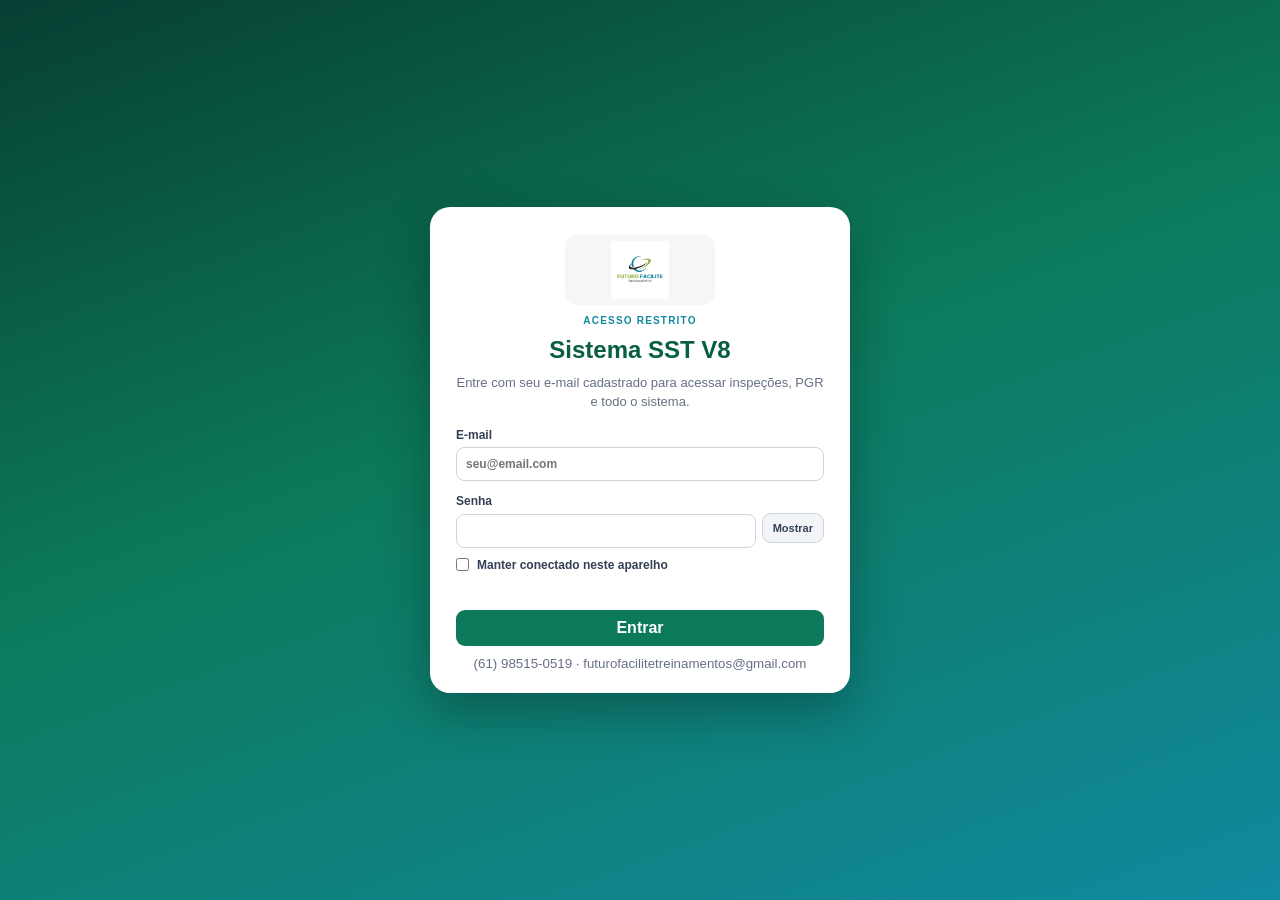
<file: index.html>
<!doctype html>
<html lang="pt-BR">
<head>
<meta charset="utf-8">
<meta name="viewport" content="width=device-width, initial-scale=1">
<meta name="theme-color" content="#075e45">
<title>Futuro Facilite SST V8</title>
<script>if(window.self!==window.top){location.replace(new URL('inspecao/index.html?v=8.26',location.href).href)}</script>
<link rel="stylesheet" href="css/style.css?v=8.26">
<link rel="stylesheet" href="css/report.css?v=8.26">
</head>
<body>
<div id="loginScreen" class="login-screen">
  <form id="loginForm" class="login-card" autocomplete="on">
    <img src="assets/logo.jpeg" alt="Futuro Facilite Treinamentos">
    <span class="eyebrow">ACESSO RESTRITO</span>
    <h1>Sistema SST V8</h1>
    <p>Entre com seu e-mail cadastrado para acessar inspeções, PGR e todo o sistema.</p>
    <label>E-mail<input id="loginUser" name="username" type="email" autocomplete="username" placeholder="seu@email.com" required></label>
    <div id="loginPassBox">
      <label>Senha
        <span class="pass-wrap">
          <input id="loginPass" name="password" type="password" autocomplete="current-password">
          <button type="button" id="togglePass" class="ghost">Mostrar</button>
        </span>
      </label>
    </div>
    <div id="loginSetup" class="hidden">
      <p class="setup-note">Primeiro acesso: confirme seus dados e crie a senha.</p>
      <label>CPF<input id="loginCpf" inputmode="numeric" maxlength="14" placeholder="000.000.000-00"></label>
      <label>Data de nascimento<input id="loginBirth" type="date"></label>
      <label>Criar senha<input id="loginNewPass" type="password" autocomplete="new-password"></label>
      <label>Confirmar senha<input id="loginNewPass2" type="password" autocomplete="new-password"></label>
    </div>
    <label class="check"><input id="loginRemember" type="checkbox"> Manter conectado neste aparelho</label>
    <div id="loginError" class="login-error"></div>
    <button class="primary" type="submit">Entrar</button>
    <small>(61) 98515-0519 · futurofacilitetreinamentos@gmail.com</small>
  </form>
</div>
<div class="app-shell app-locked">
  <aside class="sidebar">
    <div class="brand">
      <img src="assets/logo.jpeg" alt="Futuro Facilite Treinamentos">
      <div><strong>Futuro Facilite</strong><span>Gestão SST V8</span></div>
    </div>
    <nav id="menu">
      <button data-view="dashboard" class="active">▦ Atendimento</button>
      <button data-view="empresa">🏢 Condomínio</button>
      <button data-view="equipe">👩‍⚕️ Equipe técnica</button>
      <button data-view="agenda">📅 Agenda</button>
      <button data-view="inspecao">☑ Inspeção SST</button>
      <button data-view="setores">▤ Setores</button>
      <button data-view="funcoes">👷 Funções</button>
      <button data-view="ghe">◉ GHE</button>
      <button data-view="riscos">⚠ Inventário de riscos</button>
      <button data-view="plano">✓ Plano de ação</button>
      <button data-view="pgr">📄 PGR / NR-1</button>
      <button data-view="nr1">🧠 NR-1 / DRPS</button>
      <button data-view="laudos">📑 Laudos</button>
      <button data-view="pcmso">🩺 PCMSO</button>
      <button data-view="ltcat">📋 LTCAT</button>
      <button data-view="acessos">🔑 Minha conta</button>
    </nav>
    <div class="side-user">
      <b id="loggedName">—</b>
      <span id="loggedRole">—</span>
      <button type="button" id="logoutBtn" class="outline">Sair</button>
    </div>
    <div class="side-foot">(61) 98515-0519<br>futurofacilitetreinamentos@gmail.com</div>
  </aside>

  <main class="main">
    <header class="topbar">
      <div><h1 id="pageTitle">Atendimento</h1><p id="projectLabel">Cadastre o condomínio para iniciar</p></div>
      <div class="top-actions">
        <label class="condo-switch">Condomínio em atendimento
          <select id="condoSelect"></select>
        </label>
        <button class="outline" id="newProjectBtn">Novo condomínio</button>
        <button class="primary" id="saveProjectBtn">Salvar cadastro</button>
      </div>
    </header>

    <section id="view-dashboard" class="view active">
      <div class="hero">
        <div><span class="eyebrow">ORDEM DE ATENDIMENTO</span><h2>Do cadastro ao laudo</h2><p>Cadastre o condomínio uma vez. Em seguida agende a inspeção, execute o checklist e emita os laudos com os mesmos dados — sem redigitar nome, CNPJ, endereço ou síndico.</p></div>
        <div class="hero-badge">V8<br><span>Fluxo do condomínio</span></div>
      </div>
      <div id="pipeline" class="pipeline"></div>
      <div id="nextAction" class="next-action"></div>
      <div class="cards metrics">
        <article><b id="mSetores">0</b><span>Setores</span></article>
        <article><b id="mFuncoes">0</b><span>Funções</span></article>
        <article><b id="mGhe">0</b><span>GHEs</span></article>
        <article><b id="mRiscos">0</b><span>Riscos</span></article>
        <article><b id="mAltos">0</b><span>Altos/críticos</span></article>
      </div>
    </section>

    <section id="view-inspecao" class="view view-inspecao">
      <iframe id="inspecaoFrame" title="Checklist de Inspeção SST" src="about:blank"></iframe>
    </section>

    <section id="view-empresa" class="view">
      <div class="notice">Este é o cadastro único do condomínio. Agenda, inspeção, PGR e laudos usam estes dados automaticamente.</div>
      <div class="panel">
        <div class="panel-head"><div><span class="eyebrow">CADASTRO CENTRAL</span><h2>Dados do condomínio</h2></div></div>
        <div class="form-grid two">
          <label>Nome do condomínio / razão social<input id="razaoSocial"></label>
          <label>Nome fantasia<input id="nomeFantasia"></label>
          <label>CNPJ<input id="cnpj" inputmode="numeric" maxlength="18" placeholder="00.000.000/0000-00"></label>
          <label>CNAE principal<input id="cnae"></label>
          <label>Grau de risco<input id="grauRisco" type="number" min="1" max="4"></label>
          <label>Nº de trabalhadores<input id="numTrabalhadores" type="number" min="0"></label>
          <label class="span2">Endereço<input id="endereco"></label>
          <label>Síndico / responsável<input id="responsavelEmpresa"></label>
          <label>Telefone<input id="contatoEmpresa"></label>
          <label>E-mail<input id="emailEmpresa" type="email"></label>
          <label>Data de elaboração<input id="dataElaboracao" type="date"></label>
          <label class="span2">Descrição das atividades<textarea id="atividadeEmpresa"></textarea></label>
        </div>
      </div>
      <div class="panel">
        <div class="panel-head"><div><span class="eyebrow">RESPONSÁVEIS</span><h2>Equipe técnica</h2></div></div>
        <div class="notice">Os campos começam vazios. Clique na seta ao lado do nome para escolher quem já está cadastrado em Equipe técnica. Registro, CRM e CREA preenchem sozinhos.</div>
        <div class="form-grid two">
          <label>Responsável SST
            <span class="pick-wrap">
              <input id="respSst" readonly placeholder="Selecione">
              <button type="button" class="pick-btn" data-pick="sst" aria-label="Selecionar responsável SST">▾</button>
            </span>
          </label>
          <label>Registro<input id="regSst" readonly></label>
          <label>Médico do Trabalho
            <span class="pick-wrap">
              <input id="medicoTrabalho" readonly placeholder="Selecione">
              <button type="button" class="pick-btn" data-pick="medico" aria-label="Selecionar médico do trabalho">▾</button>
            </span>
          </label>
          <label>CRM / RQE<input id="crmMedico" readonly></label>
          <label>Engenheiro de Segurança
            <span class="pick-wrap">
              <input id="engSeguranca" readonly placeholder="Selecione">
              <button type="button" class="pick-btn" data-pick="engenheiro" aria-label="Selecionar engenheiro de segurança">▾</button>
            </span>
          </label>
          <label>CREA<input id="creaEng" readonly></label>
        </div>
        <input type="hidden" id="funcaoRespSst">
        <input type="hidden" id="respSstId">
        <input type="hidden" id="medicoId">
        <input type="hidden" id="engId">
      </div>
    </section>

    <section id="view-equipe" class="view">
      <div class="notice">Cadastro da equipe da Futuro Facilite. Os profissionais daqui são escolhidos em cada condomínio para constar no PGR, PCMSO e demais documentos.</div>
      <div class="panel">
        <div class="panel-head"><div><span class="eyebrow">SST</span><h2>Responsáveis SST</h2></div><button class="primary" type="button" id="addSst">+ Responsável SST</button></div>
        <div id="equipeSstList"></div>
      </div>
      <div class="panel">
        <div class="panel-head"><div><span class="eyebrow">SAÚDE OCUPACIONAL</span><h2>Médicos do Trabalho</h2></div><button class="primary" type="button" id="addMedico">+ Médico do Trabalho</button></div>
        <div id="equipeMedicoList"></div>
      </div>
      <div class="panel">
        <div class="panel-head"><div><span class="eyebrow">ENGENHARIA</span><h2>Engenheiros de Segurança</h2></div><button class="primary" type="button" id="addEng">+ Engenheiro de Segurança</button></div>
        <div id="equipeEngList"></div>
      </div>
    </section>

    <section id="view-agenda" class="view">
      <div class="panel">
        <div class="panel-head"><div><span class="eyebrow">PASSO 2</span><h2>Agendar inspeção</h2></div></div>
        <div class="notice" id="agendaCondoNote">Selecione ou cadastre um condomínio para agendar.</div>
        <div class="form-grid two">
          <label>Data da inspeção<input id="agData" type="date"></label>
          <label>Horário<input id="agHora" type="time"></label>
          <label>Técnico responsável
            <span class="pick-wrap">
              <input id="agTecnico" readonly placeholder="Selecione quem vai à inspeção">
              <button type="button" class="pick-btn" data-pick="agendaTecnico" aria-label="Selecionar técnico">▾</button>
            </span>
          </label>
          <label class="span2">Observação<textarea id="agObs" placeholder="Acesso, contato no local, pontos de atenção..."></textarea></label>
        </div>
        <div class="actions" style="margin-top:12px"><button class="primary" id="agendarBtn" type="button">Agendar inspeção</button></div>
      </div>
      <div class="panel">
        <div class="panel-head"><div><span class="eyebrow">CALENDÁRIO</span><h2>Inspeções deste condomínio</h2></div></div>
        <div id="agendaList"></div>
      </div>
    </section>

    <section id="view-setores" class="view">
      <div class="panel">
        <div class="panel-head"><div><span class="eyebrow">AMBIENTES</span><h2>Setores / ambientes de trabalho</h2></div><button class="primary" id="addSetor">+ Setor</button></div>
        <div id="setoresList"></div>
      </div>
    </section>

    <section id="view-funcoes" class="view">
      <div class="panel">
        <div class="panel-head"><div><span class="eyebrow">FUNÇÕES</span><h2>Cargos, funções e atividades</h2></div><button class="primary" id="addFuncao">+ Função</button></div>
        <div id="funcoesList"></div>
      </div>
    </section>

    <section id="view-ghe" class="view">
      <div class="panel">
        <div class="panel-head"><div><span class="eyebrow">GRUPOS HOMOGÊNEOS</span><h2>GHE / grupos de exposição</h2></div><button class="primary" id="addGhe">+ GHE</button></div>
        <div id="gheList"></div>
      </div>
    </section>

    <section id="view-riscos" class="view">
      <div class="panel">
        <div class="panel-head"><div><span class="eyebrow">NR-1 / GRO</span><h2>Inventário de riscos ocupacionais</h2></div><button class="primary" id="addRisco">+ Risco</button></div>
        <div class="notice">Classificação automática: Probabilidade (1–5) × Severidade (1–5). A matriz é um critério interno configurado no sistema e deve ser validado pela equipe responsável pelo GRO.</div>
        <div id="riscosList"></div>
      </div>
    </section>

    <section id="view-plano" class="view">
      <div class="panel">
        <div class="panel-head"><div><span class="eyebrow">CONTROLE</span><h2>Plano de ação</h2></div></div>
        <div id="planoTable"></div>
      </div>
    </section>

    <section id="view-pgr" class="view">
      <div class="panel">
        <div class="panel-head"><div><span class="eyebrow">DOCUMENTO</span><h2>PGR / NR-1</h2></div><div class="actions"><button class="outline" id="previewPgr">Prévia</button><button class="dark" id="printPgr">Gerar PDF</button></div></div>
        <div class="notice">O PGR consolida cadastro do condomínio, inventário de riscos, plano de ação e o resultado coletivo do DRPS (riscos psicossociais exigidos pela NR-1). Revise tecnicamente antes da emissão definitiva.</div>
        <div id="pgrSummary"></div>
      </div>
    </section>

    <section id="view-nr1" class="view">
      <div class="panel">
        <div class="panel-head"><div><span class="eyebrow">NR-1</span><h2>Diagnóstico de Risco Psicossocial</h2></div><div class="actions"><button class="outline" type="button" id="previewNr1">Prévia</button><button class="dark" type="button" id="printNr1">Gerar PDF</button></div></div>
        <div class="notice">Cada condomínio tem um link exclusivo. Envie o link do condomínio A só para os colaboradores de A (ex.: 5 pessoas), o de B só para B (ex.: 3), e assim por diante. Não misture os links.</div>
        <p id="drpsCondoLabel" class="entity-title" style="margin:0 0 8px"></p>
        <p id="drpsCondoMeta" class="entity-meta" style="margin:0 0 10px"></p>
        <label>Link exclusivo deste condomínio
          <input id="drpsLink" readonly>
        </label>
        <div class="actions" style="margin-top:12px">
          <button class="primary" type="button" id="copyDrpsLink">Copiar link</button>
          <button class="primary" type="button" id="sendDrpsWhatsApp">Enviar WhatsApp</button>
          <button class="outline" type="button" id="openDrpsLink">Abrir formulário</button>
          <button class="dark" type="button" id="exportDrpsCsv">Exportar planilha</button>
        </div>
      </div>
      <div class="panel">
        <div class="panel-head"><div><span class="eyebrow">ENVIO</span><h2>Link de cada condomínio</h2></div></div>
        <div class="notice">Copie ou envie pelo WhatsApp o link de cada condomínio em separado. O telefone usado é o do cadastro (síndico/contato). Peça para encaminhar aos colaboradores daquele condomínio.</div>
        <div id="drpsCondoLinks"></div>
      </div>
      <div class="panel">
        <div class="panel-head"><div><span class="eyebrow">RETORNO</span><h2>Registrar comprovante</h2></div></div>
        <div class="notice">Se o colaborador respondeu no celular, ele envia um comprovante. Cole o link aqui no computador de atendimento para a resposta entrar neste condomínio.</div>
        <label>Link do comprovante
          <input id="drpsImportPaste" placeholder="Cole o link recebido no WhatsApp">
        </label>
        <div class="actions" style="margin-top:12px"><button class="outline" type="button" id="importDrpsBtn">Registrar resposta</button></div>
      </div>
      <div class="panel">
        <div class="panel-head"><div><span class="eyebrow">COLETIVO</span><h2>Resumo por tópico</h2></div></div>
        <div id="drpsSummary"></div>
      </div>
      <div class="panel">
        <div class="panel-head"><div><span class="eyebrow">RESPOSTAS</span><h2>Colaboradores que responderam</h2></div></div>
        <div id="drpsList"></div>
      </div>
    </section>

    <section id="view-pcmso" class="view">
      <div class="panel">
        <div class="panel-head"><div><span class="eyebrow">NR-7</span><h2>PCMSO</h2></div><div class="actions"><button class="outline" type="button" id="previewPcmso">Prévia</button><button class="dark" type="button" id="printPcmso">Gerar PDF</button></div></div>
        <div class="notice">O PCMSO monta o quadro de exames a partir dos riscos do PGR e do médico selecionado no condomínio. O Médico do Trabalho deve revisar e aprovar antes da entrega.</div>
        <div id="pcmsoSummary"></div>
      </div>
      <div class="panel">
        <div class="panel-head"><div><span class="eyebrow">EXAMES</span><h2>Quadro ocupacional por função</h2></div></div>
        <div id="pcmsoExames"></div>
      </div>
    </section>

    <section id="view-ltcat" class="view">
      <div class="panel">
        <div class="panel-head"><div><span class="eyebrow">PREVIDENCIÁRIO</span><h2>LTCAT</h2></div><div class="actions"><button class="outline" type="button" id="previewLtcat">Prévia</button><button class="dark" type="button" id="printLtcat">Gerar PDF</button></div></div>
        <div class="notice">O LTCAT usa o inventário do PGR e o engenheiro de segurança selecionado no condomínio. A conclusão previdenciária deve ser validada pelo profissional habilitado antes da entrega.</div>
        <div id="ltcatSummary"></div>
      </div>
      <div class="panel">
        <div class="panel-head"><div><span class="eyebrow">AGENTES</span><h2>Exposição por GHE / função</h2></div></div>
        <div id="ltcatAgentes"></div>
      </div>
    </section>

    <section id="view-acessos" class="view">
      <div class="panel" data-admin-only>
        <div class="panel-head"><div><span class="eyebrow">SEGURANÇA</span><h2>Usuários com acesso ao sistema</h2></div></div>
        <div id="usersList"></div>
      </div>
      <div class="panel" data-admin-only>
        <div class="panel-head"><div><span class="eyebrow">NOVO ACESSO</span><h2>Cadastrar usuário</h2></div></div>
        <div class="form-grid two">
          <label>Nome completo<input id="newUserName"></label>
          <label>E-mail<input id="newUserLogin" type="email" placeholder="email@dominio.com"></label>
          <label>CPF<input id="newUserCpf" inputmode="numeric" maxlength="14" placeholder="000.000.000-00"></label>
          <label>Data de nascimento<input id="newUserBirth" type="date"></label>
          <label>Senha inicial (opcional)<input id="newUserPass" type="password"></label>
          <label>Perfil<select id="newUserRole"><option value="admin">Administrador</option><option value="tecnico">Técnico</option></select></label>
        </div>
        <div class="actions" style="margin-top:12px"><button class="primary" id="addUserBtn" type="button">Cadastrar acesso</button></div>
      </div>
      <div class="panel">
        <div class="panel-head"><div><span class="eyebrow">CONTA</span><h2>Alterar minha senha</h2></div></div>
        <div class="form-grid two">
          <label>Senha atual<input id="curPass" type="password"></label>
          <label>Nova senha<input id="newPass" type="password"></label>
        </div>
        <div class="actions" style="margin-top:12px"><button class="dark" id="changePassBtn" type="button">Salvar nova senha</button></div>
      </div>
    </section>

    <section id="view-laudos" class="view">
      <div class="panel">
        <div class="panel-head"><div><span class="eyebrow">PASSO 4</span><h2>Emissão de laudos</h2></div></div>
        <div class="notice">PGR, PCMSO e LTCAT seguem o modelo completo da Futuro Facilite. Ao cadastrar um condomínio, os documentos já saem com identificação, GHE, inventário, exames, EPI, visita (quando houver inspeção) e responsabilidade técnica — sem copiar laudo de outro condomínio.</div>
        <div id="laudosGrid" class="laudo-grid"></div>
      </div>
    </section>
  </main>
</div>

<div id="modal" class="modal-backdrop hidden"><div class="modal"><div class="modal-head"><h2 id="modalTitle">Cadastro</h2><button id="closeModal" class="danger">Fechar</button></div><div id="modalBody"></div></div></div>
<div id="reportModal" class="modal-backdrop hidden"><div class="modal report-modal"><div class="modal-head"><h2 id="reportModalTitle">Prévia do documento</h2><div><button id="printFromPreview" class="dark">Imprimir / PDF</button><button id="closeReport" class="danger">Fechar</button></div></div><div id="reportPreview" class="report-preview"></div></div></div>

<script src="js/auth.js?v=8.26"></script>
<script src="js/storage.js?v=8.26"></script>
<script src="js/seed-villa.js?v=8.26"></script>
<script src="js/drps-data.js?v=8.26"></script>
<script src="js/pcmso.js?v=8.26"></script>
<script src="js/ltcat.js?v=8.26"></script>
<script src="js/evolue.js?v=8.26"></script>
<script src="js/report.js?v=8.26"></script>
<script src="js/app.js?v=8.26"></script>
</body>
</html>
</file>
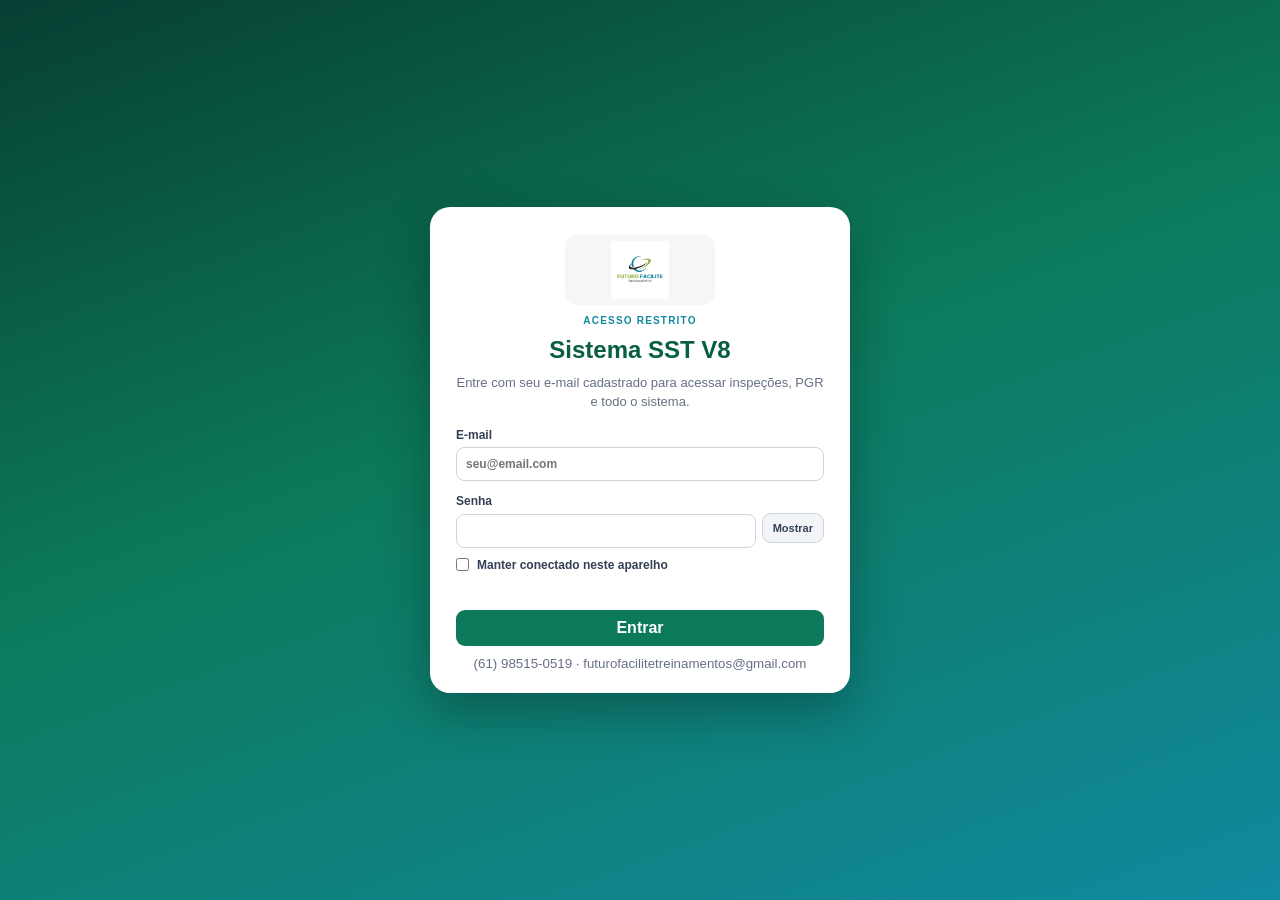
<file: inspecao/index.html>
<!doctype html>
<html lang="pt-BR">
<head>
  <meta charset="utf-8">
  <meta name="viewport" content="width=device-width,initial-scale=1">
  <meta name="theme-color" content="#075e45">
  <title>Futuro Facilite SST — V7.1</title>
  <script>if(window.self!==window.top)document.documentElement.classList.add('embedded')</script>
  <link rel="stylesheet" href="css/style.css?v=8.5">
  <link rel="stylesheet" href="css/report.css?v=8.5">
</head>
<body>
<header class="app-header">
  <div class="app-brand">
    <img src="assets/logo.png" alt="Futuro Facilite Treinamentos">
    <div>
      <strong>Sistema de Inspeções SST</strong>
      <span>Futuro Facilite Treinamentos</span>
    </div>
  </div>
</header>

<main class="container">
  <nav class="toolbar">
    <button class="primary" id="newBtn">＋ Nova inspeção</button>
    <button class="outline" id="saveBtn">Salvar</button>
    <button class="outline" id="savedBtn">Relatórios salvos</button>
    <button class="dark" id="previewBtn">Prévia profissional</button>
    <button class="dark" id="pdfBtn">Gerar PDF</button>
    <button class="dark" id="csvBtn">Planilha</button>
  </nav>

  <div id="editingBanner" class="editing-banner hidden">
    Você está editando um relatório salvo. Após as correções, toque em <b>Salvar alterações</b>.
  </div>

  <div id="cadastroBanner" class="cadastro-banner hidden">
    Dados do condomínio carregados do cadastro. Preencha só o que for da vistoria.
  </div>

  <section class="card">
    <div class="section-head">
      <div><span class="eyebrow">RELATÓRIO</span><h2>Identificação da inspeção</h2></div>
      <div class="report-number">Nº <span id="reportNumber">SST-2026-0001</span></div>
    </div>
    <div class="form-grid two">
      <label>Condomínio<input id="condominio" placeholder="Nome do condomínio"></label>
      <label>CNPJ<input id="cnpj" placeholder="00.000.000/0000-00" inputmode="numeric" maxlength="18"></label>
      <label class="span2">Endereço<input id="endereco"></label>
      <label>Síndico / responsável<input id="sindica"></label>
      <label>Telefone do condomínio<input id="telefone"></label>
      <label>E-mail do condomínio<input id="emailCondominio" type="email"></label>
      <label>Data da inspeção<input id="dataVisita" type="date"></label>
      <label>Técnico responsável<input id="tecnico"></label>
<label class="span2">Objetivo<textarea id="objetivo">Avaliar as condições de segurança e saúde no ambiente de trabalho do condomínio, identificar perigos e recomendar medidas preventivas e corretivas.</textarea></label>
      <label>Foto de capa
        <input id="fotoCapaInput" type="file" accept="image/*">
      </label>
      <div id="fotoCapaPreview" class="cover-photo-preview"></div>
    </div>
  </section>

  <section class="card">
    <div class="section-head"><div><span class="eyebrow">EQUIPE</span><h2>Colaboradores e atividades</h2></div></div>
    <div class="form-grid three">
      <label>Total de empregados<input id="totalEmpregados" type="number" min="0"></label>
      <label>Próprios<input id="proprios" type="number" min="0"></label>
      <label>Terceirizados<input id="terceirizados" type="number" min="0"></label>
      <label class="span3">Funções existentes<textarea id="funcoes" placeholder="Porteiro, zelador, auxiliar de serviços gerais..."></textarea></label>
      <label class="span3">Jornadas e turnos<textarea id="jornadas" placeholder="Ex.: 12x36, horário comercial..."></textarea></label>
    </div>
  </section>

  <section class="card">
    <div class="section-head">
      <div><span class="eyebrow">VISTORIA</span><h2>Checklist técnico</h2></div>
      <div class="summary-mini">
        <span class="ok"><b id="sumConforme">0</b> conformes</span>
        <span class="bad"><b id="sumNaoConforme">0</b> não conformes</span>
        <span><b id="sumPendente">0</b> pendentes</span>
      </div>
    </div>
    <div id="checklist"></div>
  </section>

  <section class="card">
    <div class="section-head"><div><span class="eyebrow">ENCERRAMENTO</span><h2>Conclusão e recomendações</h2></div></div>
    <div class="form-grid two">
      <label>Conclusão técnica<textarea id="conclusao" placeholder="Pode preencher manualmente ou usar a sugestão automática."></textarea></label>
      <label>Recomendações gerais<textarea id="recomendacoes" placeholder="Recomendações prioritárias e orientações gerais."></textarea></label>
      <div class="span2 auto-actions">
        <button type="button" class="outline" id="autoConclusionBtn">Gerar sugestão de conclusão</button>
      </div>
      <label>Responsável pelo condomínio<input id="assinaturaSindica" placeholder="Nome completo"></label>
      <label>Técnico responsável<input id="assinaturaTecnico" value="Francson Menezes Alves"></label>
    </div>
  </section>

  <section class="card">
    <div class="section-head"><div><span class="eyebrow">HISTÓRICO</span><h2>Relatórios salvos neste aparelho</h2></div></div>
    <div id="history"></div>
  </section>
</main>

<div id="savedModal" class="modal-backdrop hidden">
  <div class="modal">
    <div class="modal-head">
      <div><span class="eyebrow">ARQUIVO</span><h2>Relatórios salvos</h2></div>
      <button class="danger small" id="closeSaved">Fechar</button>
    </div>
    <div class="search-row"><input id="searchSaved" placeholder="Pesquisar condomínio..."></div>
    <div id="savedList"></div>
  </div>
</div>

<div id="previewModal" class="modal-backdrop hidden">
  <div class="modal preview-modal">
    <div class="modal-head">
      <div><span class="eyebrow">DOCUMENTO</span><h2>Prévia profissional do relatório</h2></div>
      <div class="modal-actions">
        <button class="outline small" id="editFromPreview">Editar</button>
        <button class="dark small" id="printFromPreview">Imprimir / PDF</button>
        <button class="danger small" id="closePreview">Fechar</button>
      </div>
    </div>
    <div id="reportPreview" class="report-preview"></div>
  </div>
</div>

<script src="../js/auth.js?v=8.17"></script>
<script src="js/storage.js?v=8.17"></script>
<script src="js/report.js?v=8.17"></script>
<script src="js/app.js?v=8.17"></script>
</body>
</html>
</file>
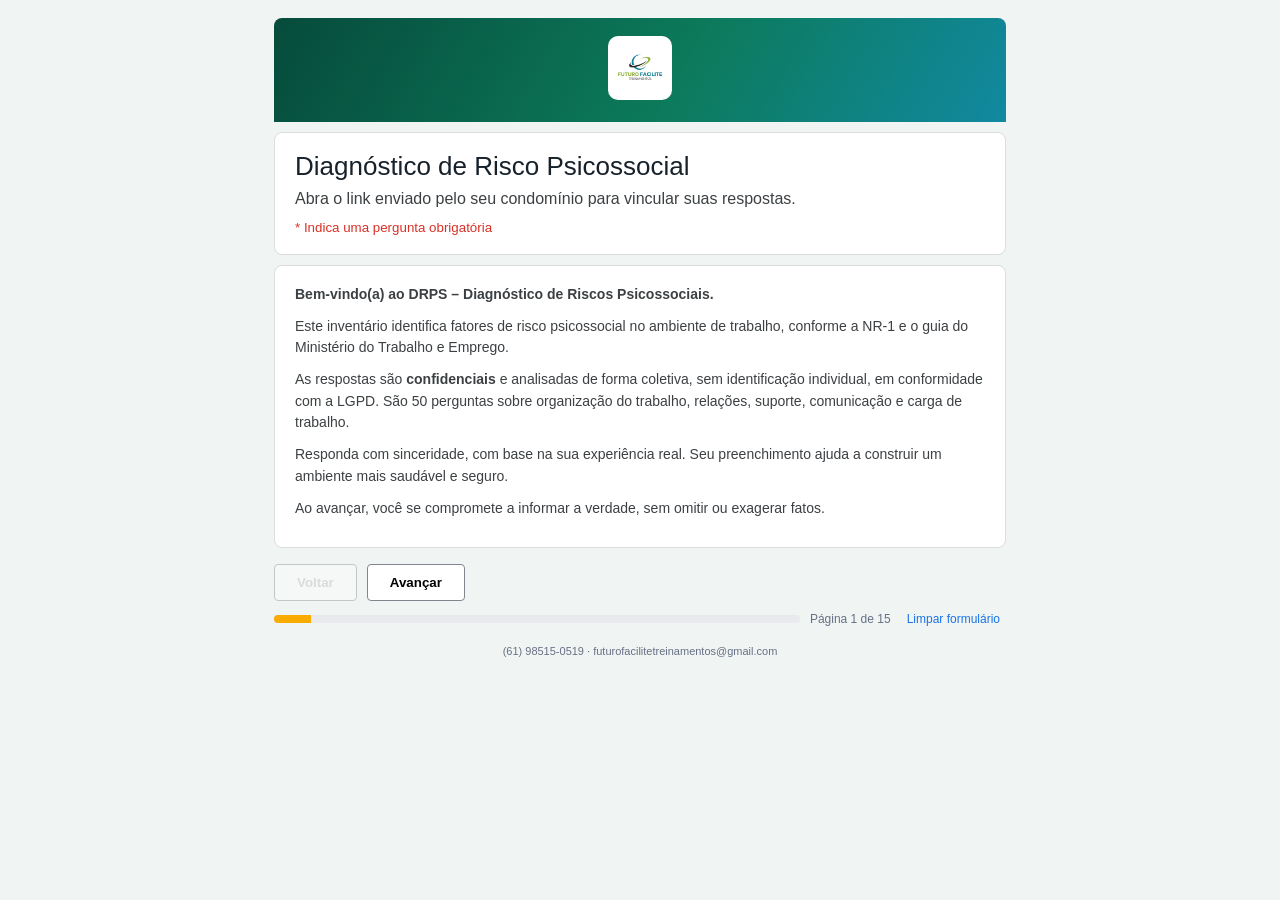
<file: drps.html>
<!doctype html>
<html lang="pt-BR">
<head>
<meta charset="utf-8">
<meta name="viewport" content="width=device-width,initial-scale=1">
<meta name="theme-color" content="#075e45">
<title>Diagnóstico de Risco Psicossocial</title>
<link rel="stylesheet" href="css/drps.css?v=8.22">
</head>
<body>
<div class="drps-wrap">
  <header class="drps-brand">
    <img src="assets/logo.jpeg" alt="Futuro Facilite Treinamentos">
  </header>

  <div class="drps-title-card">
    <h1>Diagnóstico de Risco Psicossocial</h1>
    <p id="drpsCondo">DRPS — Diagnóstico de Riscos Psicossociais</p>
    <small>* Indica uma pergunta obrigatória</small>
  </div>

  <div id="drpsPages"></div>

  <div class="drps-nav">
    <button type="button" class="ghost" id="drpsBack">Voltar</button>
    <button type="button" class="ghost" id="drpsNext">Avançar</button>
  </div>
  <div class="drps-progress">
    <div class="bar"><span id="drpsBar"></span></div>
    <span id="drpsPageLabel">Página 1 de 15</span>
    <button type="button" class="link" id="drpsClear">Limpar formulário</button>
  </div>
  <p class="drps-foot">(61) 98515-0519 · futurofacilitetreinamentos@gmail.com</p>
</div>
<script src="js/storage.js?v=8.22"></script>
<script src="js/drps-data.js?v=8.22"></script>
<script src="js/drps.js?v=8.22"></script>
</body>
</html>
</file>
<file: css/style.css>
:root{--p:#0c7a5a;--pd:#075e45;--teal:#1189a0;--lime:#91bd3b;--ink:#17212b;--muted:#667085;--line:#d0d5dd;--soft:#f4f7f6;--danger:#b42318;--warn:#b54708;--ok:#067647}
*{box-sizing:border-box}body{margin:0;font-family:Arial,Helvetica,sans-serif;background:#eef3f1;color:var(--ink)}
.app-shell.app-locked{display:none}
.login-screen{min-height:100vh;display:grid;place-items:center;padding:24px;background:linear-gradient(160deg,#073f33,#0c7a5a 45%,#1189a0)}
.login-card{width:min(420px,100%);background:#fff;border-radius:20px;padding:28px 26px 22px;box-shadow:0 18px 50px #04151055;display:grid;gap:10px}
.login-card img{width:150px;height:70px;object-fit:contain;justify-self:center;background:#f4f7f6;border-radius:12px;padding:6px}
.login-card h1{margin:0;color:var(--pd);text-align:center;font-size:24px}
.login-card p{margin:0 0 6px;text-align:center;color:var(--muted);font-size:13px;line-height:1.45}
.login-card .eyebrow{text-align:center}
.pass-wrap{display:flex;gap:6px;align-items:center}
.pass-wrap input{flex:1}
button.ghost{background:#f2f4f7;color:#344054;border:1px solid #d0d5dd;padding:8px 10px;font-size:11px}
.login-card .check{display:flex;align-items:center;gap:8px;font-size:12px;font-weight:700;color:#344054}
.login-card .check input{width:auto;margin:0}
.login-error{min-height:18px;color:var(--danger);font-size:12px;font-weight:700}
.setup-note{margin:4px 0 8px!important;background:#ecfdf3;border:1px solid #a7e3c4;border-radius:8px;padding:8px 10px;color:#065f46;font-size:12px!important;font-weight:700}
.login-card small{text-align:center;color:var(--muted)}
.side-user{margin-top:auto;padding:12px 8px 8px;border-top:1px solid #ffffff24;display:grid;gap:4px}
.side-user b{font-size:12px}.side-user span{font-size:10px;opacity:.8}
.side-user button{margin-top:6px;background:#fff;color:var(--pd);border:0}
button,input,textarea,select{font:inherit}.app-shell{display:grid;grid-template-columns:250px 1fr;min-height:100vh}
.sidebar{background:linear-gradient(180deg,#073f33,#075e45);color:#fff;padding:16px 12px;position:sticky;top:0;height:100vh;display:flex;flex-direction:column}
.brand{display:flex;gap:10px;align-items:center;padding:2px 5px 16px;border-bottom:1px solid #ffffff2a}.brand img{width:78px;height:46px;object-fit:contain;background:#fff;border-radius:8px;padding:2px}.brand strong{display:block}.brand span{font-size:11px;opacity:.85}
.sidebar nav{display:grid;gap:4px;margin-top:14px;overflow:auto;flex:1;min-height:0}.sidebar nav button{background:transparent;border:0;color:#dcebe6;text-align:left;padding:10px;border-radius:8px;cursor:pointer}.sidebar nav button:hover,.sidebar nav button.active{background:#ffffff18;color:#fff}
.side-foot{margin-top:8px;font-size:10px;line-height:1.5;opacity:.8;padding:10px 5px}.main{min-width:0}.topbar{background:#fff;border-bottom:1px solid #dbe4e1;padding:15px 20px;display:flex;justify-content:space-between;align-items:center;position:sticky;top:0;z-index:10}.topbar h1{margin:0;font-size:21px;color:var(--pd)}.topbar p{margin:3px 0 0;font-size:11px;color:var(--muted)}.top-actions{display:flex;gap:7px}
button{border:0;border-radius:9px;padding:9px 12px;font-weight:700;cursor:pointer}button.primary{background:var(--p);color:#fff}button.outline{background:#fff;color:var(--pd);border:1px solid var(--p)}button.dark{background:#344054;color:#fff}button.danger{background:var(--danger);color:#fff}.view{display:none;padding:18px 20px 60px;max-width:1250px;margin:auto}.view.active{display:block}
.view-inspecao.view.active{display:flex;flex-direction:column;padding:0;max-width:none;margin:0;height:calc(100vh - 73px);min-height:640px}
.view-inspecao iframe{flex:1;width:100%;min-height:640px;border:0;display:block;background:#fff}
body.inspecao-open .top-actions{display:none}
.condo-switch{display:grid;gap:3px;font-size:10px;font-weight:800;color:#667085;text-transform:uppercase;letter-spacing:.04em}
.condo-switch select{min-width:220px;font-size:13px;font-weight:700;text-transform:none;letter-spacing:0;color:var(--ink)}
.pipeline{display:grid;grid-template-columns:repeat(4,1fr);gap:10px;margin:16px 0 10px}
.step{background:#fff;border:1px solid #dce4e1;border-radius:14px;padding:16px;text-align:left}
.step b{display:block;font-size:11px;color:var(--teal);letter-spacing:.08em}
.step strong{display:block;font-size:16px;margin:6px 0 4px;color:var(--pd)}
.step span{font-size:12px;color:var(--muted);line-height:1.4}
.step.done{background:#ecfdf3;border-color:#75e0a7}
.step.now{border-color:var(--teal);outline:1px solid var(--teal)}
.step.wait{opacity:.7}
.next-action{display:flex;align-items:center;gap:14px;flex-wrap:wrap;margin-bottom:8px}
.next-action span{font-size:13px;color:#475467}
.laudo-grid{display:grid;grid-template-columns:1fr 1fr;gap:12px}
.laudo-card{border:1px solid #dce4e1;border-radius:14px;padding:16px;background:#fcfdfd}
.laudo-card h3{margin:6px 0 8px;color:var(--pd)}
.laudo-card p{margin:0 0 12px;font-size:12px;color:var(--muted);line-height:1.45}
.laudo-card.ready{border-color:#a7e3c4;background:#f6fffa}
#drpsLink{font-size:12px}
.hero{background:linear-gradient(120deg,#fff,#eaf7f2);border:1px solid #cfe4dc;border-radius:18px;padding:24px;display:flex;justify-content:space-between;gap:20px}.hero h2{font-size:29px;margin:4px 0 8px;color:#12384a}.hero p{max-width:700px;line-height:1.55;color:#475467}.eyebrow{font-size:10px;letter-spacing:.12em;color:var(--teal);font-weight:900}.hero-badge{width:145px;height:145px;border-radius:50%;background:linear-gradient(135deg,var(--p),var(--teal));color:#fff;display:grid;place-items:center;text-align:center;font-size:38px;font-weight:900}.hero-badge span{font-size:10px;font-weight:600}
.cards{display:grid;gap:12px;margin-top:14px}.cards.metrics{grid-template-columns:repeat(5,1fr)}.cards.metrics article{background:#fff;border:1px solid #dce6e2;border-radius:14px;padding:16px;text-align:center}.cards.metrics b{font-size:26px;color:var(--pd);display:block}.cards.metrics span{font-size:11px;color:var(--muted)}.cards.two{grid-template-columns:1fr 1fr}
.panel{background:#fff;border:1px solid #dde5e2;border-radius:15px;padding:16px;margin-bottom:14px;box-shadow:0 2px 8px #10182808}.panel h3{margin-top:0}.panel-head{display:flex;justify-content:space-between;align-items:flex-start;gap:12px;margin-bottom:14px}.panel-head h2{margin:3px 0 0;color:var(--pd);font-size:19px}.actions{display:flex;gap:7px}.form-grid{display:grid;gap:12px}.form-grid.two{grid-template-columns:1fr 1fr}.span2{grid-column:1/-1}label{font-size:12px;font-weight:800;color:#344054}input,textarea,select{width:100%;margin-top:5px;border:1px solid var(--line);border-radius:8px;padding:9px;background:#fff}textarea{min-height:78px;resize:vertical}
.pick-wrap{display:flex;align-items:stretch;margin-top:5px}
.pick-wrap input{margin-top:0;border-top-right-radius:0;border-bottom-right-radius:0;flex:1;background:#fff;cursor:pointer}
.pick-wrap .pick-btn{flex:0 0 42px;margin:0;border-radius:0 8px 8px 0;border:1px solid var(--line);border-left:0;background:#f2f4f7;color:#344054;font-size:16px;line-height:1;padding:0}
.pick-wrap .pick-btn:hover{background:#e4ece9}
.pick-list{display:grid;gap:8px}
.pick-list button.pick-item{text-align:left;background:#fcfdfd;border:1px solid #dce4e1;color:var(--ink);padding:10px 12px}
.pick-list button.pick-item b{display:block;font-size:13px}
.pick-list button.pick-item span{display:block;font-size:11px;color:var(--muted);font-weight:600;margin-top:2px}.notice{background:#f0fbf7;border:1px solid #a8d9c9;padding:10px 12px;border-radius:9px;font-size:11px;line-height:1.45;color:#35574e;margin-bottom:12px}
.entity-card{border:1px solid #dce4e1;border-radius:12px;padding:12px;margin-bottom:9px;background:#fcfdfd}.entity-head{display:flex;justify-content:space-between;gap:10px}.entity-title{font-weight:900}.entity-meta{font-size:11px;color:var(--muted);margin-top:4px}.entity-actions{display:flex;gap:5px;flex-wrap:wrap;align-items:flex-start}.entity-actions button{padding:6px 8px;font-size:10px}
.risk-row{display:grid;grid-template-columns:1.2fr .8fr .7fr .7fr .65fr auto;gap:7px;align-items:center;border:1px solid #dce4e1;border-radius:10px;padding:9px;margin-bottom:7px;font-size:11px}.risk-level{font-weight:900;padding:5px 7px;border-radius:999px;text-align:center}.risk-level.baixo{background:#ecfdf3;color:#067647}.risk-level.moderado{background:#fffaeb;color:#b54708}.risk-level.alto{background:#fff4ed;color:#c4320a}.risk-level.critico{background:#fef3f2;color:#b42318}
.roadmap{display:flex;gap:7px;flex-wrap:wrap}.roadmap span{padding:7px 9px;background:#f2f4f7;border-radius:999px;font-size:11px}.roadmap .done{background:#ecfdf3;color:#067647}
.progress-item{margin-bottom:9px}.progress-item div:first-child{display:flex;justify-content:space-between;font-size:11px}.bar{height:6px;background:#eaecf0;border-radius:99px;overflow:hidden;margin-top:4px}.bar span{display:block;height:100%;background:linear-gradient(90deg,var(--lime),var(--p))}
.module-coming{text-align:center;background:#fff;border:1px solid #dce4e1;border-radius:18px;padding:50px 25px}.big-icon{font-size:56px}.module-coming h2{color:var(--pd)}.module-coming p{max-width:760px;margin:10px auto 20px;line-height:1.55;color:#475467}.coming-grid{display:grid;grid-template-columns:repeat(3,1fr);gap:9px;max-width:750px;margin:0 auto 20px}.coming-grid span{border:1px solid #d0d5dd;border-radius:9px;padding:10px;background:#f9fafb;font-size:11px}
.modal-backdrop{position:fixed;inset:0;background:#101828b8;display:flex;align-items:center;justify-content:center;padding:15px;z-index:50}.hidden{display:none!important}.modal{width:min(780px,100%);max-height:92vh;overflow:auto;background:#fff;border-radius:16px;padding:16px}.report-modal{width:min(1200px,100%)}.modal-head{display:flex;justify-content:space-between;align-items:center;border-bottom:1px solid #eaecf0;padding-bottom:10px;margin-bottom:12px}.modal-head h2{margin:0;color:var(--pd)}.report-preview{background:#dce3e0;padding:15px;overflow:auto}
.table{width:100%;border-collapse:collapse;font-size:11px}.table th,.table td{border:1px solid #d0d5dd;padding:7px;vertical-align:top}.table th{background:#eaf6f2;color:#075e45}
@media(max-width:900px){.app-shell{grid-template-columns:1fr}.sidebar{position:relative;height:auto}.sidebar nav{grid-template-columns:repeat(2,1fr)}.side-foot{display:none}.cards.metrics{grid-template-columns:repeat(2,1fr)}.cards.two,.form-grid.two{grid-template-columns:1fr}.span2{grid-column:auto}.topbar{position:relative;display:grid;gap:10px}.pipeline,.laudo-grid{grid-template-columns:1fr}.view{padding:12px}.view-inspecao.view.active{padding:0;height:75vh;min-height:480px}.risk-row{grid-template-columns:1fr 1fr}.hero-badge{display:none}}
</file>
<file: css/report.css>
.pgr-doc{font-family:Arial,Helvetica,sans-serif;color:#17212b}.pgr-page{width:210mm;min-height:297mm;height:297mm;background:#fff;margin:0 auto 14px;position:relative;padding:24mm 14mm 18mm;overflow:hidden;box-shadow:0 3px 15px #0002}.pgr-head{position:absolute;top:6mm;left:14mm;right:14mm;height:14mm;border-bottom:2px solid #0c7a5a;display:flex;align-items:center;padding-bottom:2mm}.pgr-head::after{content:'';position:absolute;left:0;right:0;bottom:-2.2px;height:2.2px;background:#c6ea2a}.pgr-head img{width:58mm;height:12mm;object-fit:contain;object-position:left}.pgr-foot{position:absolute;bottom:6mm;left:14mm;right:14mm;border-top:1px solid #0c7a5a;padding-top:2mm;font-size:7.5pt;color:#667085;display:flex;justify-content:space-between}.pgr-foot::before{content:'';position:absolute;left:0;right:0;top:-2.2px;height:2.2px;background:#c6ea2a}.pgr-epi-grid{display:grid;grid-template-columns:1fr 1fr;gap:6mm 8mm;margin-top:4mm}.pgr-epi-card{border:1px solid #cfd8d5;border-radius:2mm;padding:3mm;text-align:center;background:#f7fbf9}.pgr-epi-card img{width:100%;height:42mm;object-fit:contain;background:#fff}.pgr-epi-card b{display:block;margin-top:2mm;font-size:8pt;color:#075e45}.pgr-epi-card span{display:block;font-size:7pt;color:#667085;margin-top:.6mm}.pgr-foto-grid{display:grid;grid-template-columns:1fr 1fr;gap:5mm;margin-top:3mm}.pgr-foto-card{border:1px solid #cfd8d5;border-radius:2mm;padding:2mm;text-align:center;background:#f7fbf9}.pgr-foto-card img{width:100%;height:48mm;object-fit:cover;background:#eef3f1}.pgr-foto-card b{display:block;margin-top:1.5mm;font-size:7.5pt;color:#075e45}.pgr-foto-card span{display:block;font-size:7pt;color:#667085;margin-top:.4mm}.pgr-content{height:250mm;overflow:hidden}.pgr-sumario{margin:0;padding-left:6mm;font-size:9pt;line-height:1.7}.pgr-cover-evolue{padding:0;display:flex;flex-direction:column;text-align:left}.pgr-cover-top{padding:16mm 18mm 0}.pgr-cover-top img{height:22mm;width:auto;max-width:90mm;object-fit:contain;object-position:left;display:block}.pgr-cover-kind{margin:10mm 18mm 0;font-size:10pt;font-weight:800;color:#0c7a5a;letter-spacing:.04em}.pgr-cover-doc{margin:10mm 18mm 0;display:grid;grid-template-columns:1fr 1fr;gap:5mm 12mm}.pgr-cover-doc b{display:block;font-size:7.5pt;color:#667085;text-transform:uppercase;letter-spacing:.04em}.pgr-cover-doc span{display:block;font-size:11pt;font-weight:700;margin-top:1mm;color:#12384a}.pgr-cover-empresa{margin:auto 18mm 8mm;text-align:center;font-size:16pt;font-weight:800;color:#12384a;text-transform:uppercase;line-height:1.25}.pgr-cover{padding:0;display:flex;flex-direction:column;text-align:center}.pgr-cover.pgr-cover-evolue{text-align:left}.pgr-cover-main{padding:36mm 20mm 15mm}.pgr-cover-main img{width:115mm;max-height:50mm;object-fit:contain}.pgr-cover h1{font-size:28pt;color:#12384a;margin:20mm 0 4mm}.pgr-cover h2{font-size:15pt;color:#0c7a5a}.pgr-cover-info{margin:15mm 22mm 0;border-top:1px solid #d0d5dd;padding-top:9mm;text-align:left;display:grid;grid-template-columns:1fr 1fr;gap:6mm 10mm}.pgr-cover-info b{display:block;font-size:8pt;color:#667085;text-transform:uppercase}.pgr-cover-info span{display:block;font-size:11pt;font-weight:700;margin-top:1mm}.pgr-cover-band{margin-top:auto;background:linear-gradient(90deg,#075e45,#0c7a5a,#1189a0);color:#fff;padding:6mm 20mm;display:flex;justify-content:space-between;font-size:9pt}.pgr-cover-ff{padding:0;background:#fff}.pgr-cover-bg{position:absolute;inset:0;width:100%;height:100%;object-fit:cover;object-position:center top;z-index:0;-webkit-print-color-adjust:exact;print-color-adjust:exact}.pgr-cover-overlay{position:absolute;inset:0;z-index:1}.pgr-cover-mask{position:absolute;top:68mm;right:0;width:132mm;height:62mm;background:#fff}.pgr-cover-rebadge{position:absolute;top:76mm;right:18mm;min-width:52mm;background:#c6ea2a;color:#111;font-weight:800;font-size:26pt;letter-spacing:.02em;padding:3.2mm 8mm;border-radius:11mm;text-align:center;line-height:1}.pgr-cover-retitle{position:absolute;top:100mm;right:10mm;width:110mm;text-align:right;font-size:13.5pt;font-weight:700;color:#222;line-height:1.25;background:#fff;padding:1mm 8mm 5mm 0}.pgr-cover-id{position:absolute;top:138mm;left:30mm;right:14mm;text-align:left;color:#111}.pgr-cover-ff .pgr-cover-id h2{margin:0 0 3.5mm;font-size:16pt;font-weight:800;color:#111;text-transform:uppercase;letter-spacing:0;line-height:1.15}.pgr-cover-id p{margin:0 0 .8mm;font-size:12pt;color:#111;line-height:1.3}.pgr-cover-id b{font-weight:800}.pgr-title{font-size:15pt;color:#075e45;border-bottom:1px solid #d0d5dd;margin:0 0 4mm;padding-bottom:2mm}.pgr-sub{font-size:10pt;color:#0c7a5a;margin:4mm 0 2mm}.pgr-text{font-size:8.8pt;line-height:1.5;white-space:pre-wrap}.pgr-table{width:100%;border-collapse:collapse;font-size:7.5pt}.pgr-table th,.pgr-table td{border:1px solid #cfd8d5;padding:1.7mm;vertical-align:top}.pgr-table th{background:#eaf6f2;color:#075e45}.pgr-table.compact{font-size:7pt}.pgr-table.compact th,.pgr-table.compact td{padding:1.2mm}.pgr-table tr.alta td{background:#fef3f2}.pgr-kpi{display:flex;flex-wrap:wrap;gap:2mm;margin:2mm 0 3mm}.pgr-kpi span{border:1px solid #cfd8d5;padding:1.5mm 2.5mm;font-size:7.5pt;border-radius:1.5mm}.matrix{display:grid;grid-template-columns:repeat(5,1fr);gap:2mm;max-width:110mm}.matrix div{padding:3mm;text-align:center;border-radius:2mm;font-size:8pt;font-weight:800}.low{background:#ecfdf3;color:#067647}.med{background:#fffaeb;color:#b54708}.high{background:#fff4ed;color:#c4320a}.crit{background:#fef3f2;color:#b42318}.sign-grid{display:grid;grid-template-columns:1fr 1fr;gap:16mm;margin-top:24mm}.sign{border-top:1px solid #17212b;padding-top:2mm;text-align:center;font-size:8pt}
@media print{body>*:not(#printHost){display:none!important}#printHost{display:block!important}.report-preview{background:#fff;padding:0}.pgr-page{box-shadow:none;margin:0;page-break-after:always;break-after:page}.pgr-page:last-child{page-break-after:auto;break-after:auto}@page{size:A4 portrait;margin:0}}
</file>
<file: inspecao/css/style.css>
:root{
 --primary:#0c7a5a; --primary-dark:#075e45; --teal:#1089a0; --lime:#8ebc3b;
 --ink:#17212b; --muted:#667085; --line:#d0d5dd; --soft:#f5f8f7; --white:#fff;
 --danger:#b42318; --warning:#b54708; --ok:#067647;
}
*{box-sizing:border-box}
body{margin:0;font-family:Arial,Helvetica,sans-serif;background:#f4f7f6;color:var(--ink)}
button,input,textarea,select{font:inherit}
html.embedded .app-header{display:none}
.cadastro-banner{background:#ecfdf3;border:1px solid #a7e3c4;color:#065f46;padding:10px 12px;border-radius:10px;margin-bottom:12px;font-size:12px;font-weight:700}
input[readonly],textarea[readonly]{background:#f4f7f6;color:#344054}
.app-header{background:linear-gradient(120deg,#064b3b,#0c7a5a);padding:12px 18px;position:sticky;top:0;z-index:20;box-shadow:0 2px 10px #0002}
.app-brand{max-width:1080px;margin:auto;display:flex;align-items:center;gap:12px;color:#fff}
.app-brand img{width:115px;height:55px;object-fit:contain;background:#fff;border-radius:10px;padding:3px}
.app-brand strong{display:block;font-size:17px}.app-brand span{font-size:12px;opacity:.9}
.container{max-width:1080px;margin:18px auto;padding:0 12px 60px}
.toolbar{display:flex;gap:8px;flex-wrap:wrap;margin-bottom:14px}
button{border:0;border-radius:10px;padding:10px 13px;font-weight:700;cursor:pointer}
button.primary{background:var(--primary);color:#fff}
button.outline{background:#fff;color:var(--primary-dark);border:1px solid var(--primary)}
button.dark{background:#344054;color:#fff}
button.danger{background:var(--danger);color:#fff}
button.small{padding:8px 10px;font-size:12px}
.card{background:#fff;border:1px solid #e4e7ec;border-radius:16px;padding:16px;margin-bottom:14px;box-shadow:0 3px 12px #1018280c}
.section-head{display:flex;align-items:flex-start;justify-content:space-between;gap:12px;margin-bottom:14px}
.section-head h2{margin:2px 0 0;color:var(--primary-dark);font-size:18px}
.eyebrow{font-size:10px;font-weight:800;letter-spacing:.12em;color:var(--teal)}
.report-number{background:#ecfdf3;color:var(--ok);font-weight:800;padding:8px 10px;border-radius:10px;font-size:12px}
.form-grid{display:grid;gap:12px}.form-grid.two{grid-template-columns:repeat(2,minmax(0,1fr))}.form-grid.three{grid-template-columns:repeat(3,minmax(0,1fr))}
.span2{grid-column:span 2}.span3{grid-column:span 3}
label{font-size:12px;font-weight:700;color:#344054}
input,textarea,select{width:100%;border:1px solid var(--line);border-radius:9px;padding:10px;margin-top:5px;background:#fff;color:#101828}
textarea{min-height:85px;resize:vertical;line-height:1.4}
.cover-photo-preview img{max-width:180px;max-height:120px;object-fit:cover;border-radius:10px;border:1px solid var(--line)}
.category-title{margin:18px 0 8px;padding-top:12px;border-top:1px solid #eaecf0;font-size:15px;font-weight:800;color:#0f5c6e}
.check-item{border:1px solid #e4e7ec;border-radius:13px;padding:12px;margin-bottom:9px}
.check-title{font-size:14px;font-weight:800}
.status-row{display:flex;gap:6px;flex-wrap:wrap;margin:9px 0}
.status-btn{background:#f2f4f7;color:#344054;border:1px solid #d0d5dd;padding:7px 9px;font-size:12px}
.status-btn.active[data-status="Conforme"]{background:#ecfdf3;color:var(--ok);border-color:#75e0a7}
.status-btn.active[data-status="Não conforme"]{background:#fef3f2;color:var(--danger);border-color:#fda29b}
.status-btn.active[data-status="Não se aplica"]{background:#f2f4f7;color:#475467;border-color:#98a2b3}
.item-details{display:none}.item-details.show{display:block}
.item-grid{display:grid;grid-template-columns:1fr 1fr;gap:10px}
.photo-buttons{display:flex;gap:8px;flex-wrap:wrap;margin-top:9px}
.photo-btn{background:#eaf6f2;color:var(--primary-dark);border:1px solid #a6d8c9;border-radius:8px;padding:7px 9px;font-size:12px;font-weight:700;cursor:pointer}
.photo-strip{display:flex;gap:8px;flex-wrap:wrap;margin-top:8px}
.photo-card img{width:110px;height:85px;object-fit:cover;border-radius:8px;border:1px solid var(--line)}
.photo-card button{display:block;width:110px;margin-top:3px;padding:5px;font-size:10px;background:#fff;color:var(--danger);border:1px solid #fda29b}
.summary-mini{display:flex;gap:7px;flex-wrap:wrap;font-size:11px}.summary-mini span{background:#f2f4f7;padding:6px 8px;border-radius:999px}.summary-mini .ok{color:var(--ok)}.summary-mini .bad{color:var(--danger)}
.history-item{display:flex;align-items:center;justify-content:space-between;gap:10px;padding:11px;border:1px solid #e4e7ec;border-radius:11px;margin-bottom:8px}
.history-title{font-weight:800}.history-meta{font-size:11px;color:var(--muted);margin-top:3px}
.history-actions{display:flex;gap:5px;flex-wrap:wrap}
.hidden{display:none!important}
.editing-banner{background:#fff7ed;border:1px solid #fed7aa;color:#9a3412;padding:10px 12px;border-radius:10px;margin-bottom:12px}
.modal-backdrop{position:fixed;inset:0;background:#101828b8;z-index:50;display:flex;align-items:center;justify-content:center;padding:14px}
.modal{width:min(760px,100%);max-height:92vh;overflow:auto;background:#fff;border-radius:16px;padding:16px}
.preview-modal{width:min(1180px,100%)}
.modal-head{position:sticky;top:-16px;background:#fff;z-index:4;display:flex;justify-content:space-between;align-items:center;gap:10px;border-bottom:1px solid #eaecf0;padding:10px 0 12px;margin-bottom:12px}
.modal-head h2{margin:2px 0 0;color:var(--primary-dark);font-size:18px}
.modal-actions{display:flex;gap:6px;flex-wrap:wrap}
.search-row input{margin:0 0 10px}
.auto-actions{text-align:right}
@media(max-width:720px){
 .form-grid.two,.form-grid.three,.item-grid{grid-template-columns:1fr}
 .span2,.span3{grid-column:auto}
 .section-head{display:block}.summary-mini{margin-top:8px}
 .toolbar button{flex:1 1 45%}.history-item{align-items:flex-start;display:block}.history-actions{margin-top:9px}
}
</file>
<file: inspecao/css/report.css>
.report-preview{background:#dfe5e3;padding:18px;overflow:auto}
.report-document{font-family:Arial,Helvetica,sans-serif;color:#17212b}
.report-sheet{
 width:210mm; min-height:297mm; height:297mm; margin:0 auto 16px;
 background:#fff; position:relative; padding:23mm 14mm 18mm; overflow:hidden;
 box-shadow:0 4px 18px #0002;
}
.report-header{
 position:absolute;top:8mm;left:14mm;right:14mm;height:13mm;
 display:flex;align-items:center;justify-content:space-between;
 border-bottom:1.4px solid #0c7a5a;padding-bottom:2.5mm;
}
.report-header img{width:51mm;height:12mm;object-fit:contain;object-position:left center}
.report-header-title{text-align:right;color:#075e45;font-size:8pt;font-weight:800;line-height:1.2}
.report-footer{
 position:absolute;bottom:6mm;left:14mm;right:14mm;height:7mm;
 border-top:1px solid #0c7a5a;padding-top:2mm;
 display:flex;align-items:flex-start;justify-content:space-between;font-size:7.5pt;color:#475467
}
.report-footer .brand{font-weight:800;color:#075e45}
.page-content{height:250mm;overflow:hidden}
.cover-sheet{padding:0;display:flex;flex-direction:column}
.cover-top{padding:22mm 18mm 8mm;text-align:center}
.cover-top img.logo{width:115mm;max-height:48mm;object-fit:contain}
.cover-title{margin-top:13mm;font-size:26pt;font-weight:900;color:#12304a;line-height:1.08}
.cover-subtitle{font-size:13pt;color:#0c7a5a;margin-top:4mm;font-weight:700}
.cover-photo{height:92mm;margin-top:8mm;background:#eff4f2;overflow:hidden}
.cover-photo img{width:100%;height:100%;object-fit:cover}
.cover-info{padding:10mm 18mm 18mm;display:grid;grid-template-columns:1fr 1fr;gap:5mm 10mm}
.cover-info .wide{grid-column:1/-1}.cover-label{font-size:7.5pt;text-transform:uppercase;color:#667085;font-weight:800}.cover-value{font-size:11pt;font-weight:700;margin-top:1mm}
.cover-band{margin-top:auto;background:linear-gradient(90deg,#075e45,#0c7a5a,#1089a0);color:#fff;padding:5mm 18mm;display:flex;justify-content:space-between;font-size:9pt}
.r-title{font-size:14pt;color:#075e45;border-bottom:1px solid #d0d5dd;padding-bottom:2mm;margin:0 0 4mm}
.r-subtitle{font-size:10pt;color:#0f5c6e;font-weight:800;margin:4mm 0 2.5mm}
.info-table{width:100%;border-collapse:collapse;font-size:8.8pt}.info-table td{border:1px solid #d0d5dd;padding:2.3mm;vertical-align:top}.info-table td:first-child{width:33%;font-weight:800;background:#f8faf9}
.metrics{display:grid;grid-template-columns:repeat(4,1fr);gap:3mm;margin:4mm 0}.metric{border:1px solid #d0d5dd;border-radius:3mm;padding:4mm;text-align:center}.metric b{font-size:18pt;display:block;color:#075e45}.metric span{font-size:8pt;color:#667085}
.progress{height:5mm;background:#eaecf0;border-radius:999px;overflow:hidden}.progress div{height:100%;background:linear-gradient(90deg,#8ebc3b,#0c7a5a)}
.r-note{font-size:8.8pt;line-height:1.45;color:#344054}
.check-table{width:100%;border-collapse:collapse;font-size:7.8pt}.check-table th,.check-table td{border:1px solid #d0d5dd;padding:1.8mm}.check-table th{background:#eaf6f2;color:#075e45}.status-text.ok{color:#067647;font-weight:800}.status-text.bad{color:#b42318;font-weight:800}.status-text.na{color:#667085;font-weight:800}.risk-low{color:#067647;font-weight:800}.risk-med{color:#b54708;font-weight:800}.risk-high,.risk-critical{color:#b42318;font-weight:800}
.nc-card{border-left:4px solid #b42318;background:#fff;border-radius:2mm;padding:3mm 4mm;margin-bottom:4mm}.nc-title{font-size:11pt;font-weight:900;color:#b42318}.nc-meta{display:flex;gap:5mm;flex-wrap:wrap;font-size:8pt;margin:2mm 0}.nc-block{font-size:8.8pt;line-height:1.45;margin-top:2.5mm}.nc-block b{color:#344054}.nc-photos{display:grid;grid-template-columns:1fr 1fr;gap:4mm;margin-top:4mm}.nc-photos img{width:100%;height:72mm;object-fit:contain;border:1px solid #d0d5dd;border-radius:2mm}
.photo-grid{display:grid;grid-template-columns:1fr 1fr;gap:5mm}.photo-record{border:1px solid #d0d5dd;border-radius:2mm;padding:2mm}.photo-record img{width:100%;height:88mm;object-fit:contain;background:#f8faf9}.photo-record div{font-size:8pt;font-weight:700;margin-top:2mm;line-height:1.3}
.action-table{width:100%;border-collapse:collapse;font-size:7.8pt}.action-table th,.action-table td{border:1px solid #d0d5dd;padding:2mm;vertical-align:top}.action-table th{background:#eaf6f2;color:#075e45}
.conclusion-box{font-size:9.5pt;line-height:1.55;border:1px solid #d0d5dd;border-radius:3mm;padding:5mm;margin-bottom:5mm;white-space:pre-wrap}
.signature-grid{display:grid;grid-template-columns:1fr 1fr;gap:14mm;margin-top:22mm}.signature{border-top:1px solid #17212b;text-align:center;padding-top:2mm;font-size:8pt}
.notice{border:1px solid #90d4c0;background:#f0fbf7;border-radius:3mm;padding:4mm;font-size:8.5pt;line-height:1.45}
@media print{
 body{background:#fff!important}
 body>*:not(#printHost){display:none!important}
 #printHost{display:block!important}
 .report-preview{padding:0;background:#fff}
 .report-sheet{box-shadow:none;margin:0;page-break-after:always;break-after:page}
 .report-sheet:last-child{page-break-after:auto;break-after:auto}
 @page{size:A4 portrait;margin:0}
}
</file>
<file: css/drps.css>
:root{--p:#0c7a5a;--pd:#075e45;--teal:#1189a0;--ink:#17212b;--muted:#667085;--line:#dadce0}
*{box-sizing:border-box}
body{margin:0;font-family:Arial,Helvetica,sans-serif;background:#f0f4f3;color:var(--ink)}
.drps-wrap{max-width:760px;margin:0 auto;padding:18px 14px 40px}
.drps-brand{background:linear-gradient(120deg,#064b3b,#0c7a5a 55%,#1189a0);border-radius:8px 8px 0 0;padding:18px;text-align:center}
.drps-brand img{height:64px;object-fit:contain;background:#fff;border-radius:10px;padding:4px}
.drps-title-card,.card{background:#fff;border:1px solid var(--line);border-radius:8px;padding:18px 20px;margin:10px 0}
.drps-title-card h1{margin:0 0 8px;font-size:26px;font-weight:500}
.drps-title-card p{margin:0 0 10px;color:#3c4043}
.drps-title-card small{color:#d93025}
.card h2{margin:0 0 8px;font-size:16px;font-weight:700}
.card .hint{font-size:13px;color:var(--muted);margin:0 0 12px;line-height:1.45}
.card.req h2::after{content:' *';color:#d93025}
.intro p{margin:0 0 10px;line-height:1.55;font-size:14px;color:#3c4043}
.scale{display:grid;gap:8px}
.scale label{display:flex;align-items:center;gap:10px;padding:8px 4px;cursor:pointer;font-size:14px}
.scale input{accent-color:var(--p)}
input[type=text]{width:100%;border:0;border-bottom:1px solid #80868b;padding:8px 0;font:inherit;outline:none}
input[type=text]:focus{border-bottom-color:var(--p)}
.err{color:#d93025;font-size:12px;font-weight:700;margin-top:8px;display:none}
.card.invalid{outline:1px solid #d93025}
.card.invalid .err{display:block}
.drps-nav{display:flex;gap:10px;margin:16px 0 10px}
.drps-nav button{background:#fff;border:1px solid #80868b;border-radius:4px;padding:10px 22px;font-weight:700;cursor:pointer}
.drps-nav button:disabled{opacity:.4;cursor:default}
.drps-progress{display:grid;grid-template-columns:1fr auto auto;gap:10px;align-items:center;font-size:12px;color:var(--muted)}
.drps-progress .bar{height:8px;background:#e8eaed;border-radius:99px;overflow:hidden}
.drps-progress .bar span{display:block;height:100%;background:#f9ab00;width:6%}
button.link{background:none;border:0;color:#1a73e8;cursor:pointer;font-size:12px}
.drps-foot{text-align:center;color:var(--muted);font-size:11px;margin-top:18px}
.thanks{text-align:center;padding:28px 10px}
.thanks h2{color:var(--pd)}
.thanks button.ghost{background:#fff;border:1px solid #80868b;border-radius:4px;padding:10px 16px;font-weight:700;cursor:pointer}
@media(max-width:640px){.drps-progress{grid-template-columns:1fr;text-align:left}.drps-nav button{flex:1}}
</file>
